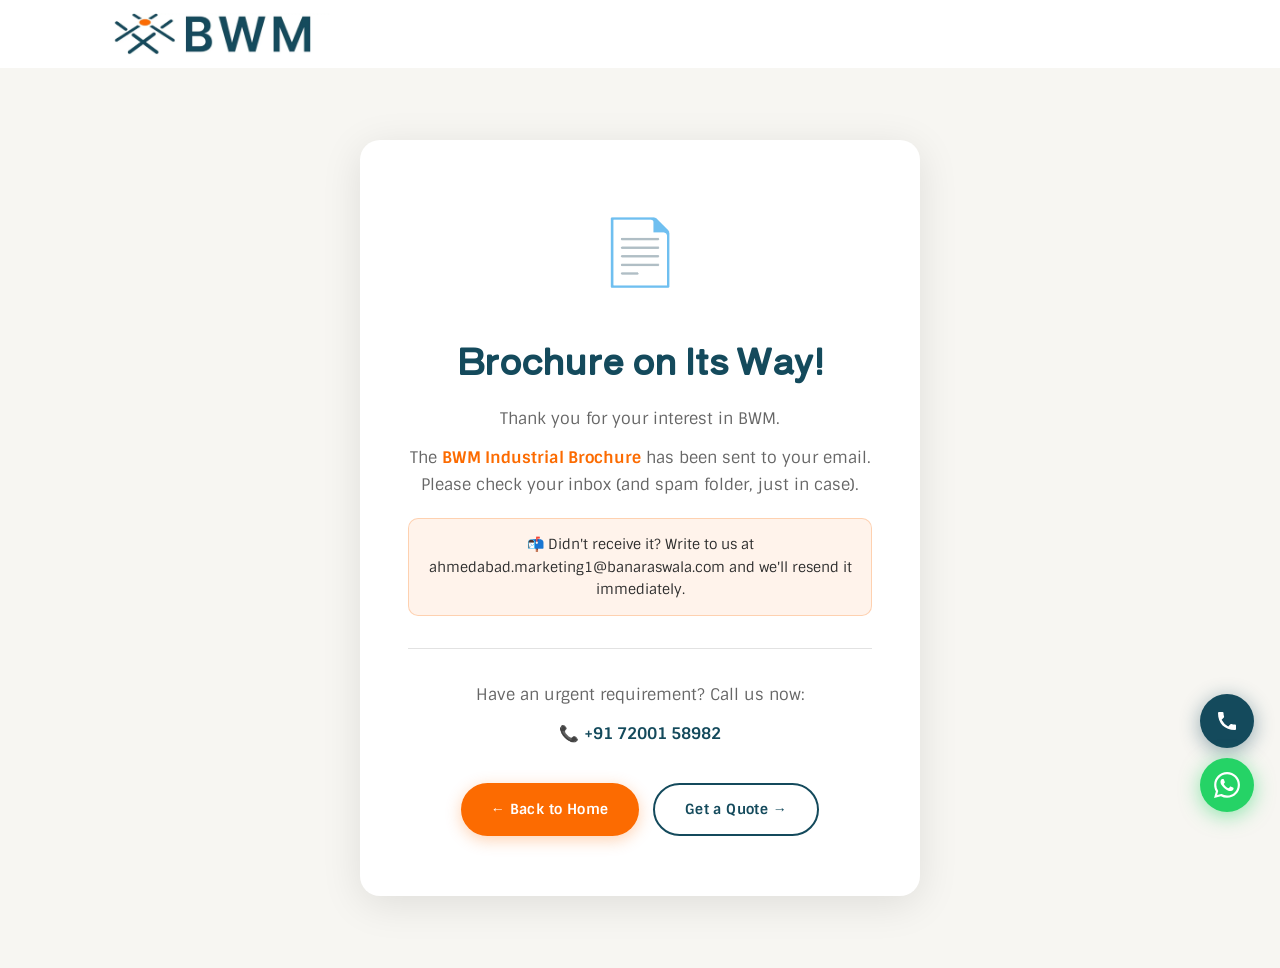
<file: brochure-thank-you.html>
<!DOCTYPE html>
<html lang="en">
<head>
  <!-- Google Tag Manager -->
  <script>(function(w,d,s,l,i){w[l]=w[l]||[];w[l].push({'gtm.start':
  new Date().getTime(),event:'gtm.js'});var f=d.getElementsByTagName(s)[0],
  j=d.createElement(s),dl=l!='dataLayer'?'&l='+l:'';j.async=true;j.src=
  'https://www.googletagmanager.com/gtm.js?id='+i+dl;f.parentNode.insertBefore(j,f);
  })(window,document,'script','dataLayer','GTM-WFH56BDW');</script>
  <!-- End Google Tag Manager -->

  <meta charset="UTF-8" />
  <meta name="viewport" content="width=device-width, initial-scale=1.0" />
  <title>Brochure Request Received | BWM – Banaraswala Wire Mesh Pvt. Ltd.</title>
  <meta name="robots" content="noindex, nofollow" />

  <!-- Favicon -->
  <link rel="icon" type="image/webp" href="images/logo.webp" />

  <!-- Google tag -->
  <script async src="https://www.googletagmanager.com/gtag/js?id=G-E14FPFLRSP"></script>
  <script>
    window.dataLayer = window.dataLayer || [];
    function gtag(){dataLayer.push(arguments);}
    gtag('js', new Date());
    gtag('config', 'G-E14FPFLRSP');
    gtag('config', 'AW-18337045769');

    // Fire brochure download conversion
    gtag('event', 'conversion', {
      'send_to': 'AW-18337045769/LnC1CIfSsv4cEIm65KdE',
      'value': 1.0,
      'currency': 'INR'
    });
    gtag('event', 'brochure_download', { event_category: 'Engagement', event_label: 'Brochure Thank You Page' });
  </script>

  <!-- Microsoft Clarity -->
  <script type="text/javascript">
    (function(c,l,a,r,i,t,y){
        c[a]=c[a]||function(){(c[a].q=c[a].q||[]).push(arguments)};
        t=l.createElement(r);t.async=1;t.src="https://www.clarity.ms/tag/"+i;
        y=l.getElementsByTagName(r)[0];y.parentNode.insertBefore(t,y);
    })(window, document, "clarity", "script", "yl5az0gilo");
  </script>

  <link rel="stylesheet" href="style.css" />
  <link rel="preconnect" href="https://fonts.googleapis.com" />
  <link rel="preconnect" href="https://fonts.gstatic.com" crossorigin />
  <link href="https://fonts.googleapis.com/css2?family=Shippori+Antique+B1&family=Sintony:wght@400;700&display=swap" rel="stylesheet" />

  <style>
    .thankyou-page {
      min-height: 100vh;
      display: flex;
      align-items: center;
      justify-content: center;
      background: var(--light-bg);
      text-align: center;
      padding: 40px 24px;
    }
    .thankyou-card {
      background: var(--white);
      border-radius: 20px;
      padding: 60px 48px;
      max-width: 560px;
      width: 100%;
      box-shadow: 0 8px 40px rgba(0,0,0,0.10);
    }
    .thankyou-icon { font-size: 64px; margin-bottom: 24px; display: block; }
    .thankyou-card h1 {
      font-family: var(--font-head);
      font-size: 36px;
      color: var(--primary);
      margin-bottom: 16px;
    }
    .thankyou-card p {
      font-size: 16px;
      color: var(--text-muted);
      line-height: 1.7;
      margin-bottom: 12px;
    }
    .highlight { font-weight: 700; color: var(--secondary); }
    .thankyou-btns {
      display: flex;
      gap: 14px;
      justify-content: center;
      flex-wrap: wrap;
      margin-top: 36px;
    }
    .thankyou-divider { border: none; border-top: 1px solid var(--border); margin: 32px 0; }
    .contact-quick { font-size: 14px; color: var(--text-muted); }
    .contact-quick a { color: var(--primary); font-weight: 700; text-decoration: none; }
    .contact-quick a:hover { color: var(--secondary); }
    .brochure-note {
      background: rgba(252,107,1,0.08);
      border: 1px solid rgba(252,107,1,0.25);
      border-radius: 10px;
      padding: 14px 18px;
      font-size: 14px;
      color: var(--text);
      margin: 20px 0 0;
      line-height: 1.6;
    }
    @media (max-width: 480px) {
      .thankyou-card { padding: 40px 24px; }
      .thankyou-card h1 { font-size: 28px; }
      .thankyou-btns { flex-direction: column; }
    }
  </style>
</head>
<body>

  <!-- Google Tag Manager (noscript) -->
  <noscript><iframe src="https://www.googletagmanager.com/ns.html?id=GTM-WFH56BDW"
  height="0" width="0" style="display:none;visibility:hidden"></iframe></noscript>
  <!-- End Google Tag Manager (noscript) -->

  <!-- Simple header -->
  <header id="site-header">
    <div class="header-inner container">
      <a href="index.html" class="logo-link">
        <img src="images/bwm-logo.webp" alt="BWM – Banaraswala Wire Mesh" class="logo" />
      </a>
    </div>
  </header>

  <div class="thankyou-page">
    <div class="thankyou-card">
      <span class="thankyou-icon">📄</span>
      <h1>Brochure on Its Way!</h1>
      <p>Thank you for your interest in BWM.</p>
      <p>The <span class="highlight">BWM Industrial Brochure</span> has been sent to your email. Please check your inbox (and spam folder, just in case).</p>

      <div class="brochure-note">
        📬 Didn't receive it? Write to us at
        <a href="mailto:ahmedabad.marketing1@banaraswala.com">ahmedabad.marketing1@banaraswala.com</a>
        and we'll resend it immediately.
      </div>

      <hr class="thankyou-divider" />

      <div class="contact-quick">
        <p>Have an urgent requirement? Call us now:</p>
        <p>📞 <a href="tel:+917200158982" onclick="gtag('event','phone_click',{event_category:'Contact'})">+91 72001 58982</a></p>
      </div>

      <div class="thankyou-btns">
        <a href="index.html" class="btn btn-secondary">← Back to Home</a>
        <a href="#contact" onclick="window.location.href='index.html#contact'" class="btn btn-outline" style="color:var(--primary);border-color:var(--primary);">Get a Quote →</a>
      </div>
    </div>
  </div>

  <!-- Phone Float -->
  <a href="tel:+917200158982" class="phone-float" aria-label="Call us">
    <svg viewBox="0 0 24 24" fill="white" aria-hidden="true"><path d="M6.62 10.79a15.053 15.053 0 006.59 6.59l2.2-2.2a1 1 0 011.01-.24 11.47 11.47 0 003.59.57 1 1 0 011 1V20a1 1 0 01-1 1C9.61 21 3 14.39 3 4a1 1 0 011-1h3.5a1 1 0 011 1c0 1.25.2 2.45.57 3.59a1 1 0 01-.24 1.01l-2.21 2.19z"/></svg>
  </a>

  <!-- WhatsApp Float -->
  <a href="https://wa.me/917200158982" class="whatsapp-float" target="_blank" rel="noopener" aria-label="Chat on WhatsApp">
    <svg viewBox="0 0 24 24" fill="white" width="26" height="26" aria-hidden="true">
      <path d="M17.472 14.382c-.297-.149-1.758-.867-2.03-.967-.273-.099-.471-.148-.67.15-.197.297-.767.966-.94 1.164-.173.199-.347.223-.644.075-.297-.15-1.255-.463-2.39-1.475-.883-.788-1.48-1.761-1.653-2.059-.173-.297-.018-.458.13-.606.134-.133.298-.347.446-.52.149-.174.198-.298.298-.497.099-.198.05-.371-.025-.52-.075-.149-.669-1.612-.916-2.207-.242-.579-.487-.5-.669-.51-.173-.008-.371-.01-.57-.01-.198 0-.52.074-.792.372-.272.297-1.04 1.016-1.04 2.479 0 1.462 1.065 2.875 1.213 3.074.149.198 2.096 3.2 5.077 4.487.709.306 1.262.489 1.694.625.712.227 1.36.195 1.871.118.571-.085 1.758-.719 2.006-1.413.248-.694.248-1.289.173-1.413-.074-.124-.272-.198-.57-.347m-5.421 7.403h-.004a9.87 9.87 0 01-5.031-1.378l-.361-.214-3.741.982.998-3.648-.235-.374a9.86 9.86 0 01-1.51-5.26c.001-5.45 4.436-9.884 9.888-9.884 2.64 0 5.122 1.03 6.988 2.898a9.825 9.825 0 012.893 6.994c-.003 5.45-4.437 9.884-9.885 9.884m8.413-18.297A11.815 11.815 0 0012.05 0C5.495 0 .16 5.335.157 11.892c0 2.096.547 4.142 1.588 5.945L.057 24l6.305-1.654a11.882 11.882 0 005.683 1.448h.005c6.554 0 11.89-5.335 11.893-11.893a11.821 11.821 0 00-3.48-8.413z"/>
    </svg>
  </a>

</body>
</html>
</file>
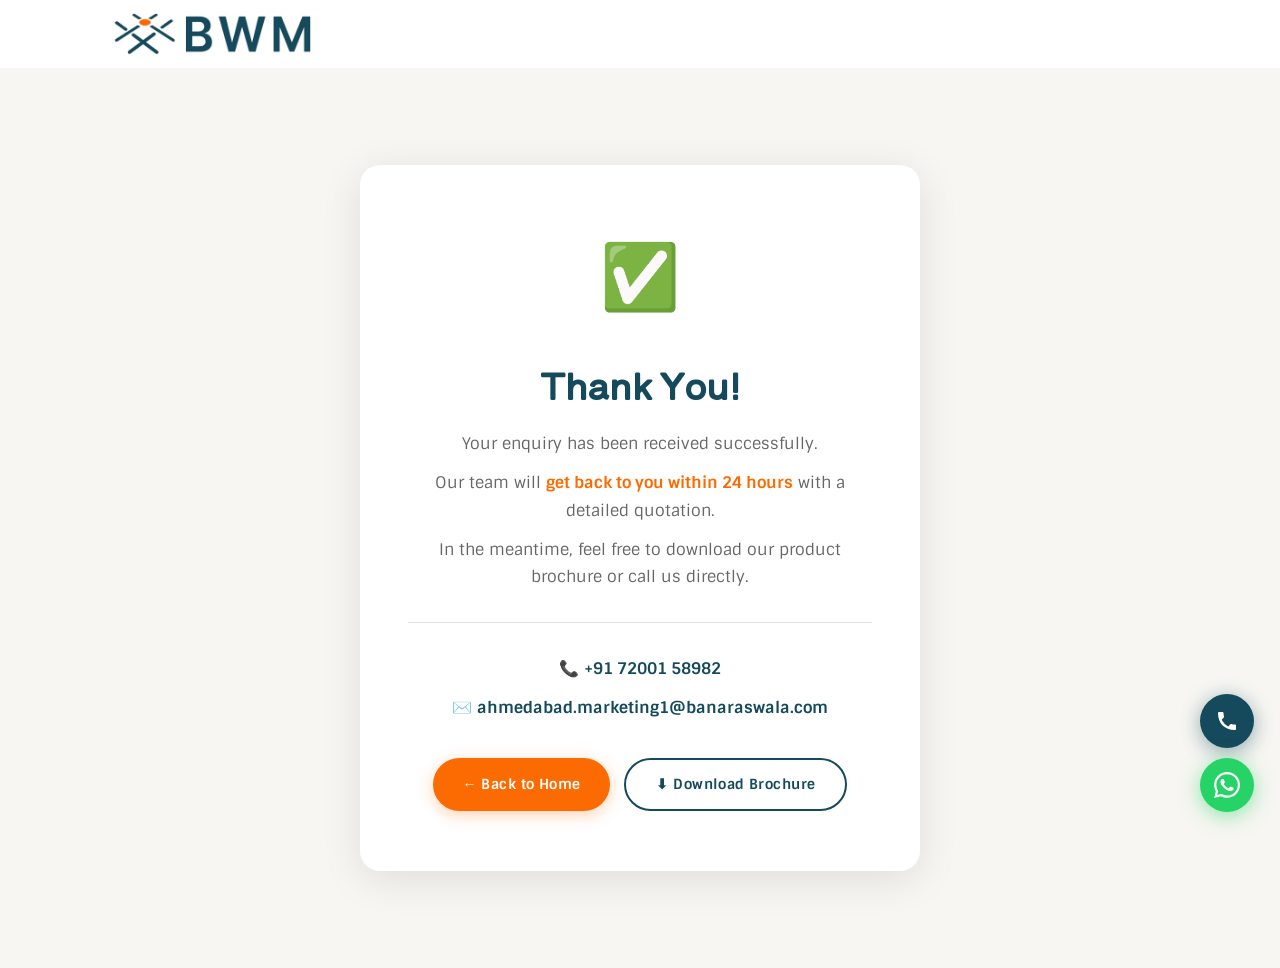
<file: thank-you.html>
<!DOCTYPE html>
<html lang="en">
<head>
  <!-- Google Tag Manager -->
  <script>(function(w,d,s,l,i){w[l]=w[l]||[];w[l].push({'gtm.start':
  new Date().getTime(),event:'gtm.js'});var f=d.getElementsByTagName(s)[0],
  j=d.createElement(s),dl=l!='dataLayer'?'&l='+l:'';j.async=true;j.src=
  'https://www.googletagmanager.com/gtm.js?id='+i+dl;f.parentNode.insertBefore(j,f);
  })(window,document,'script','dataLayer','GTM-WFH56BDW');</script>
  <!-- End Google Tag Manager -->

  <meta charset="UTF-8" />
  <meta name="viewport" content="width=device-width, initial-scale=1.0" />
  <title>Thank You | BWM – Banaraswala Wire Mesh Pvt. Ltd.</title>
  <meta name="robots" content="noindex, nofollow" />

  <!-- Favicon -->
  <link rel="icon" type="image/webp" href="images/logo.webp" />

  <!-- Google tag -->
  <script async src="https://www.googletagmanager.com/gtag/js?id=G-E14FPFLRSP"></script>
  <script>
    window.dataLayer = window.dataLayer || [];
    function gtag(){dataLayer.push(arguments);}
    gtag('js', new Date());
    gtag('config', 'G-E14FPFLRSP');
    gtag('config', 'AW-18337045769');

    // Fire form submission conversion
    gtag('event', 'conversion', {
      'send_to': 'AW-18337045769/LnC1CIfSsv4cEIm65KdE',
      'value': 1.0,
      'currency': 'INR'
    });
    gtag('event', 'form_submit', { event_category: 'Contact', event_label: 'Thank You Page' });
  </script>

  <!-- Microsoft Clarity -->
  <script type="text/javascript">
    (function(c,l,a,r,i,t,y){
        c[a]=c[a]||function(){(c[a].q=c[a].q||[]).push(arguments)};
        t=l.createElement(r);t.async=1;t.src="https://www.clarity.ms/tag/"+i;
        y=l.getElementsByTagName(r)[0];y.parentNode.insertBefore(t,y);
    })(window, document, "clarity", "script", "yl5az0gilo");
  </script>

  <link rel="stylesheet" href="style.css" />
  <link rel="preconnect" href="https://fonts.googleapis.com" />
  <link rel="preconnect" href="https://fonts.gstatic.com" crossorigin />
  <link href="https://fonts.googleapis.com/css2?family=Shippori+Antique+B1&family=Sintony:wght@400;700&display=swap" rel="stylesheet" />

  <style>
    .thankyou-page {
      min-height: 100vh;
      display: flex;
      align-items: center;
      justify-content: center;
      background: var(--light-bg);
      text-align: center;
      padding: 40px 24px;
    }
    .thankyou-card {
      background: var(--white);
      border-radius: 20px;
      padding: 60px 48px;
      max-width: 560px;
      width: 100%;
      box-shadow: 0 8px 40px rgba(0,0,0,0.10);
    }
    .thankyou-icon { font-size: 64px; margin-bottom: 24px; display: block; }
    .thankyou-card h1 {
      font-family: var(--font-head);
      font-size: 36px;
      color: var(--primary);
      margin-bottom: 16px;
    }
    .thankyou-card p {
      font-size: 16px;
      color: var(--text-muted);
      line-height: 1.7;
      margin-bottom: 12px;
    }
    .highlight { font-weight: 700; color: var(--secondary); }
    .thankyou-btns {
      display: flex;
      gap: 14px;
      justify-content: center;
      flex-wrap: wrap;
      margin-top: 36px;
    }
    .thankyou-divider { border: none; border-top: 1px solid var(--border); margin: 32px 0; }
    .contact-quick { font-size: 14px; color: var(--text-muted); }
    .contact-quick a { color: var(--primary); font-weight: 700; text-decoration: none; }
    .contact-quick a:hover { color: var(--secondary); }
    @media (max-width: 480px) {
      .thankyou-card { padding: 40px 24px; }
      .thankyou-card h1 { font-size: 28px; }
      .thankyou-btns { flex-direction: column; }
    }
  </style>
</head>
<body>

  <!-- Google Tag Manager (noscript) -->
  <noscript><iframe src="https://www.googletagmanager.com/ns.html?id=GTM-WFH56BDW"
  height="0" width="0" style="display:none;visibility:hidden"></iframe></noscript>
  <!-- End Google Tag Manager (noscript) -->

  <!-- Simple header -->
  <header id="site-header">
    <div class="header-inner container">
      <a href="index.html" class="logo-link">
        <img src="images/bwm-logo.webp" alt="BWM – Banaraswala Wire Mesh" class="logo" />
      </a>
    </div>
  </header>

  <div class="thankyou-page">
    <div class="thankyou-card">
      <span class="thankyou-icon">✅</span>
      <h1>Thank You!</h1>
      <p>Your enquiry has been received successfully.</p>
      <p>Our team will <span class="highlight">get back to you within 24 hours</span> with a detailed quotation.</p>
      <p>In the meantime, feel free to download our product brochure or call us directly.</p>

      <hr class="thankyou-divider" />

      <div class="contact-quick">
        <p>📞 <a href="tel:+917200158982" onclick="gtag('event','phone_click',{event_category:'Contact'})">+91 72001 58982</a></p>
        <p>✉️ <a href="mailto:ahmedabad.marketing1@banaraswala.com" onclick="gtag('event','email_click',{event_category:'Contact'})">ahmedabad.marketing1@banaraswala.com</a></p>
      </div>

      <div class="thankyou-btns">
        <a href="index.html" class="btn btn-secondary">← Back to Home</a>
        <a href="brochure-thank-you.html" class="btn btn-outline" style="color:var(--primary);border-color:var(--primary);">⬇ Download Brochure</a>
      </div>
    </div>
  </div>

  <!-- Phone Float -->
  <a href="tel:+917200158982" class="phone-float" aria-label="Call us">
    <svg viewBox="0 0 24 24" fill="white" aria-hidden="true"><path d="M6.62 10.79a15.053 15.053 0 006.59 6.59l2.2-2.2a1 1 0 011.01-.24 11.47 11.47 0 003.59.57 1 1 0 011 1V20a1 1 0 01-1 1C9.61 21 3 14.39 3 4a1 1 0 011-1h3.5a1 1 0 011 1c0 1.25.2 2.45.57 3.59a1 1 0 01-.24 1.01l-2.21 2.19z"/></svg>
  </a>

  <!-- WhatsApp Float -->
  <a href="https://wa.me/917200158982" class="whatsapp-float" target="_blank" rel="noopener" aria-label="Chat on WhatsApp">
    <svg viewBox="0 0 24 24" fill="white" width="26" height="26" aria-hidden="true">
      <path d="M17.472 14.382c-.297-.149-1.758-.867-2.03-.967-.273-.099-.471-.148-.67.15-.197.297-.767.966-.94 1.164-.173.199-.347.223-.644.075-.297-.15-1.255-.463-2.39-1.475-.883-.788-1.48-1.761-1.653-2.059-.173-.297-.018-.458.13-.606.134-.133.298-.347.446-.52.149-.174.198-.298.298-.497.099-.198.05-.371-.025-.52-.075-.149-.669-1.612-.916-2.207-.242-.579-.487-.5-.669-.51-.173-.008-.371-.01-.57-.01-.198 0-.52.074-.792.372-.272.297-1.04 1.016-1.04 2.479 0 1.462 1.065 2.875 1.213 3.074.149.198 2.096 3.2 5.077 4.487.709.306 1.262.489 1.694.625.712.227 1.36.195 1.871.118.571-.085 1.758-.719 2.006-1.413.248-.694.248-1.289.173-1.413-.074-.124-.272-.198-.57-.347m-5.421 7.403h-.004a9.87 9.87 0 01-5.031-1.378l-.361-.214-3.741.982.998-3.648-.235-.374a9.86 9.86 0 01-1.51-5.26c.001-5.45 4.436-9.884 9.888-9.884 2.64 0 5.122 1.03 6.988 2.898a9.825 9.825 0 012.893 6.994c-.003 5.45-4.437 9.884-9.885 9.884m8.413-18.297A11.815 11.815 0 0012.05 0C5.495 0 .16 5.335.157 11.892c0 2.096.547 4.142 1.588 5.945L.057 24l6.305-1.654a11.882 11.882 0 005.683 1.448h.005c6.554 0 11.89-5.335 11.893-11.893a11.821 11.821 0 00-3.48-8.413z"/>
    </svg>
  </a>

</body>
</html>
</file>
<file: style.css>
/* ===========================
   BWM – style.css  (v2 – Professional)
   =========================== */

/* --- Variables --- */
:root {
  --primary:      #144A5C;
  --primary-dark: #0d3545;
  --secondary:    #FC6B01;
  --secondary-dk: #e05e00;
  --text:         #2e2e2e;
  --text-muted:   #666;
  --light-bg:     #F7F6F2;
  --dark-bg:      #032834;
  --white:        #ffffff;
  --border:       #e2e2e2;
  --font-head:    'Shippori Antique B1', serif;
  --font-body:    'Sintony', sans-serif;
  --max-w:        1140px;
  --radius:       12px;
  --radius-lg:    24px;
  --shadow-sm:    0 2px 8px rgba(0,0,0,0.07);
  --shadow:       0 6px 28px rgba(0,0,0,0.11);
  --shadow-lg:    0 12px 48px rgba(0,0,0,0.16);
  --transition:   0.28s ease;
}

/* --- Reset --- */
*, *::before, *::after { box-sizing: border-box; margin: 0; padding: 0; }
html { scroll-behavior: smooth; font-size: 16px; }
body {
  font-family: var(--font-body);
  color: var(--text);
  background: var(--white);
  line-height: 1.65;
  overflow-x: hidden;
}

img { max-width: 100%; height: auto; display: block; }
a   { text-decoration: none; color: inherit; }
ul  { list-style: none; }

.sr-only {
  position: absolute; width: 1px; height: 1px;
  padding: 0; margin: -1px; overflow: hidden;
  clip: rect(0,0,0,0); white-space: nowrap; border: 0;
}

/* --- Container --- */
.container {
  max-width: var(--max-w);
  margin: 0 auto;
  padding: 0 28px;
}

/* --- Section Padding --- */
.section-pad { padding: 88px 0; }

/* --- Section headers --- */
.section-label {
  font-family: var(--font-body);
  font-size: 12px;
  font-weight: 700;
  color: var(--secondary);
  letter-spacing: 0.14em;
  text-transform: uppercase;
  margin-bottom: 10px;
}
.section-label.center { text-align: center; }

.section-title {
  font-family: var(--font-head);
  font-size: 34px;
  font-weight: 600;
  color: var(--primary);
  text-transform: uppercase;
  line-height: 1.2;
  margin-bottom: 12px;
  position: relative;
  display: inline-block;
}
.section-title::after {
  content: '';
  display: block;
  width: 48px;
  height: 3px;
  background: var(--secondary);
  margin-top: 10px;
  border-radius: 2px;
}
.section-title.orange         { color: var(--secondary); }
.section-title.orange::after  { background: var(--secondary); }
.section-title.center         { display: block; text-align: center; }
.section-title.center::after  { margin: 10px auto 0; }

.section-head { margin-bottom: 48px; }
.section-head.center { text-align: center; }

/* --- Buttons --- */
.btn {
  display: inline-flex;
  align-items: center;
  gap: 8px;
  font-family: var(--font-body);
  font-size: 14px;
  font-weight: 700;
  letter-spacing: 0.03em;
  padding: 13px 30px;
  border-radius: 40px;
  border: none;
  cursor: pointer;
  transition: background var(--transition), box-shadow var(--transition), transform var(--transition);
  white-space: nowrap;
}
.btn-cta,
.btn-secondary {
  background: var(--secondary);
  color: var(--white);
  box-shadow: 0 4px 16px rgba(252,107,1,0.30);
}
.btn-cta:hover,
.btn-secondary:hover {
  background: var(--secondary-dk);
  box-shadow: 0 6px 24px rgba(252,107,1,0.45);
  transform: translateY(-2px);
}
.btn-outline {
  background: transparent;
  color: var(--white);
  border: 2px solid var(--white);
}
.btn-outline:hover {
  background: var(--white);
  color: var(--primary);
  transform: translateY(-2px);
}
.full-width { width: 100%; justify-content: center; }


/* ===========================
   SCROLL REVEAL – disabled, all elements always visible
   =========================== */
.reveal, .reveal-ready { opacity: 1 !important; transform: none !important; pointer-events: auto !important; }


/* ===========================
   HEADER
   =========================== */
#site-header {
  position: sticky;
  top: 0;
  z-index: 1000;
  background: rgba(255,255,255,0.97);
  backdrop-filter: blur(8px);
  transition: box-shadow var(--transition);
}
#site-header.scrolled {
  box-shadow: 0 2px 20px rgba(0,0,0,0.10);
}
.header-inner {
  display: flex;
  align-items: center;
  justify-content: space-between;
  gap: 20px;
  padding-top: 13px;
  padding-bottom: 13px;
}
.logo { height: 42px; width: auto; }

.main-nav ul { display: flex; gap: 32px; align-items: center; }
.nav-link {
  font-family: var(--font-body);
  font-size: 13px;
  font-weight: 700;
  letter-spacing: 0.06em;
  color: #555;
  padding-bottom: 3px;
  border-bottom: 2px solid transparent;
  transition: color var(--transition), border-color var(--transition);
}
.nav-link:hover,
.nav-link.active {
  color: var(--secondary);
  border-bottom-color: var(--secondary);
}

.header-cta { font-size: 13px; padding: 10px 22px; flex-shrink: 0; }

/* Hamburger */
.hamburger {
  display: none;
  flex-direction: column;
  gap: 5px;
  background: none;
  border: none;
  cursor: pointer;
  padding: 6px;
}
.hamburger span {
  display: block;
  width: 24px; height: 2px;
  background: var(--primary);
  border-radius: 2px;
  transition: transform var(--transition), opacity var(--transition);
}
.hamburger.open span:nth-child(1) { transform: translateY(7px) rotate(45deg); }
.hamburger.open span:nth-child(2) { opacity: 0; }
.hamburger.open span:nth-child(3) { transform: translateY(-7px) rotate(-45deg); }


/* ===========================
   HERO
   =========================== */
.hero {
  position: relative;
  min-height: 600px;
  display: flex;
  align-items: center;
  overflow: hidden;
}
.hero-bg { position: absolute; inset: 0; z-index: 0; }
.hero-bg-img {
  width: 100%; height: 100%;
  object-fit: cover; object-position: center;
}
.hero-overlay {
  position: absolute; inset: 0;
  background: linear-gradient(105deg, rgba(3,40,52,0.78) 55%, rgba(3,40,52,0.40) 100%);
}

.hero-content {
  position: relative; z-index: 1;
  display: flex;
  align-items: center;
  gap: 56px;
  padding-top: 88px;
  padding-bottom: 72px;
}

.hero-left { flex: 1; color: var(--white); }
.hero-left h1 {
  font-family: var(--font-head);
  font-size: 56px;
  font-weight: 700;
  line-height: 1.16;
  color: var(--white);
  margin-bottom: 22px;
}
.hero-left p {
  font-size: 16px;
  line-height: 1.75;
  color: rgba(255,255,255,0.88);
  margin-bottom: 14px;
  max-width: 520px;
}

/* Trust badges row */
.hero-trust {
  display: flex;
  gap: 24px;
  margin: 28px 0 32px;
  flex-wrap: wrap;
}
.trust-badge {
  display: flex;
  align-items: center;
  gap: 8px;
  background: rgba(255,255,255,0.12);
  border: 1px solid rgba(255,255,255,0.22);
  border-radius: 40px;
  padding: 7px 16px;
  font-size: 13px;
  font-weight: 700;
  color: var(--white);
  backdrop-filter: blur(4px);
}
.trust-badge-icon { font-size: 16px; }

.hero-btns { display: flex; gap: 14px; flex-wrap: wrap; }

.hero-right { flex-shrink: 0; width: 300px; }
.cert-img {
  border-radius: 10px;
  box-shadow: 0 12px 40px rgba(0,0,0,0.45);
  width: 100%;
}


/* ===========================
   INDUSTRIES STRIP – auto-scrolling marquee
   =========================== */
.industries {
  background: var(--white);
  border-bottom: 1px solid var(--border);
  border-top: 1px solid var(--border);
  padding: 18px 0;
  overflow: hidden;
}

.industries-track-wrap {
  display: flex;
  align-items: center;
  gap: 32px;
}

.industries-label {
  font-size: 11px;
  font-weight: 700;
  letter-spacing: 0.12em;
  text-transform: uppercase;
  color: var(--text-muted);
  white-space: nowrap;
  flex-shrink: 0;
  padding-right: 24px;
  border-right: 1px solid var(--border);
}

/* Marquee track — holds two copies of chips for seamless loop */
.industries-marquee {
  display: flex;
  align-items: center;
  gap: 12px;
  animation: marquee-scroll 22s linear infinite;
  width: max-content;
}
.industries-marquee:hover { animation-play-state: paused; }

@keyframes marquee-scroll {
  0%   { transform: translateX(0); }
  100% { transform: translateX(-50%); }
}

.industry-chip {
  display: flex;
  align-items: center;
  gap: 7px;
  background: var(--light-bg);
  border-radius: 40px;
  padding: 7px 18px;
  font-size: 13px;
  font-weight: 600;
  color: var(--primary);
  white-space: nowrap;
  flex-shrink: 0;
  transition: background var(--transition), color var(--transition);
  cursor: default;
}
.industry-chip:hover {
  background: var(--primary);
  color: var(--white);
}
.industry-chip span { font-size: 15px; }


/* ===========================
   PRODUCTS
   =========================== */
.products { background: var(--white); }

.products-grid {
  display: grid;
  grid-template-columns: repeat(3, 1fr);
  gap: 28px;
  margin-bottom: 72px;
}

.product-card {
  border: 1px solid var(--border);
  border-radius: var(--radius);
  overflow: hidden;
  transition: box-shadow var(--transition), transform var(--transition), border-color var(--transition);
  background: var(--white);
  display: flex;
  flex-direction: column;
}
.product-card:hover {
  box-shadow: var(--shadow-lg);
  transform: translateY(-8px);
  border-color: transparent;
}
.product-img-wrap {
  height: 210px;
  overflow: hidden;
  position: relative;
}
.product-img-wrap img {
  width: 100%; height: 100%;
  object-fit: cover;
  transition: transform 0.45s ease;
}
.product-card:hover .product-img-wrap img { transform: scale(1.06); }

/* Orange top accent on hover */
.product-card::before {
  content: '';
  position: absolute;
  top: 0; left: 0; right: 0;
  height: 3px;
  background: var(--secondary);
  transform: scaleX(0);
  transform-origin: left;
  transition: transform 0.35s ease;
}
.product-card { position: relative; }
.product-card:hover::before { transform: scaleX(1); }

.product-body { padding: 20px 22px; flex: 1; display: flex; flex-direction: column; }
.product-card h3 {
  font-family: var(--font-head);
  font-size: 20px;
  font-weight: 600;
  color: var(--secondary);
  margin-bottom: 12px;
}
.product-card ul {
  list-style: none;
  color: var(--text-muted);
  font-size: 13.5px;
  line-height: 1.7;
  flex: 1;
}
.product-card ul li {
  padding-left: 16px;
  position: relative;
  margin-bottom: 5px;
}
.product-card ul li::before {
  content: '›';
  position: absolute;
  left: 0;
  color: var(--secondary);
  font-weight: 700;
}
.product-card ul li strong { color: var(--text); }

.product-card-cta {
  margin-top: 18px;
  padding-top: 16px;
  border-top: 1px solid var(--border);
}
.product-card-cta a {
  display: inline-flex;
  align-items: center;
  gap: 6px;
  font-size: 13px;
  font-weight: 700;
  color: var(--secondary);
  letter-spacing: 0.04em;
  transition: gap var(--transition), color var(--transition);
}
.product-card-cta a:hover { gap: 10px; color: var(--secondary-dk); }
.product-card-cta a::after { content: '→'; }

/* Weaving Styles */
.weaving-section {
  background: var(--dark-bg);
  border-radius: 28px;
  padding: 72px 60px;
  margin-top: 24px;
  box-shadow: var(--shadow-lg);
  position: relative;
  overflow: hidden;
}
.weaving-section::before {
  content: '';
  position: absolute;
  top: 0; left: 0; right: 0;
  height: 4px;
  background: linear-gradient(90deg, var(--secondary), var(--primary));
}
.weaving-section .section-label { color: rgba(255,255,255,0.60); }
.weaving-section .section-title { color: var(--secondary); }
.weaving-section .section-title::after { background: var(--secondary); }
.weaving-section .section-head { margin-bottom: 40px; }

.weaving-grid {
  display: grid;
  grid-template-columns: 1fr 1fr;
  gap: 56px;
  align-items: start;
}
.weaving-styles { display: flex; flex-direction: column; }
.weave-card {
  padding: 22px 24px;
  border-radius: 10px;
  cursor: pointer;
  transition: background var(--transition);
  border-left: 3px solid transparent;
  margin-bottom: 4px;
}
.weave-card.active {
  background: rgba(255,255,255,0.09);
  border-left-color: var(--secondary);
}
.weave-card:hover { background: rgba(255,255,255,0.06); }
.weave-card h4 {
  font-family: var(--font-body);
  font-size: 17px;
  font-weight: 700;
  color: var(--secondary);
  margin-bottom: 8px;
}
.weave-card p {
  font-size: 13.5px;
  line-height: 1.7;
  color: rgba(255,255,255,0.72);
}
.weaving-image img {
  width: 100%; height: 380px;
  object-fit: cover;
  border-radius: var(--radius);
  transition: opacity 0.28s ease;
}


/* ===========================
   ABOUT
   =========================== */
.about { background: var(--light-bg); }

.about-grid {
  display: grid;
  grid-template-columns: 320px 1fr;
  gap: 64px;
  align-items: start;
  margin-bottom: 56px;
}
.about-left { padding-top: 4px; }
.about-left .section-title { font-size: 30px; margin-bottom: 0; }

.about-right p {
  font-size: 16px;
  line-height: 1.8;
  color: var(--text);
  margin-bottom: 20px;
}
.about-right p:last-child { margin-bottom: 0; }

/* Certification badge in about */
.iso-badge {
  display: inline-flex;
  align-items: center;
  gap: 10px;
  background: var(--white);
  border: 2px solid var(--secondary);
  border-radius: 10px;
  padding: 12px 18px;
  margin-top: 24px;
  font-size: 13px;
  font-weight: 700;
  color: var(--primary);
}
.iso-badge-icon { font-size: 22px; }

/* Stats */
.stats-bar {
  display: grid;
  grid-template-columns: repeat(4, 1fr);
  background: var(--primary);
  border-radius: var(--radius);
  overflow: hidden;
  box-shadow: var(--shadow);
}
.stat {
  display: flex;
  flex-direction: column;
  align-items: center;
  justify-content: center;
  padding: 36px 16px;
  border-right: 1px solid rgba(255,255,255,0.12);
  text-align: center;
  transition: background var(--transition);
}
.stat:last-child { border-right: none; }
.stat:hover { background: var(--primary-dark); }
.stat-number {
  font-family: var(--font-head);
  font-size: 34px;
  font-weight: 700;
  color: var(--secondary);
  line-height: 1;
}
.stat-label {
  font-size: 12px;
  font-weight: 700;
  letter-spacing: 0.05em;
  color: rgba(255,255,255,0.72);
  margin-top: 8px;
  text-transform: uppercase;
}


/* ===========================
   WHY US
   =========================== */
.why-us { background: var(--white); }

.why-grid {
  display: grid;
  grid-template-columns: 420px 1fr;
  gap: 64px;
  align-items: center;
}
.why-image {
  position: relative;
}
.why-image img {
  width: 100%;
  border-radius: var(--radius-lg);
  box-shadow: var(--shadow-lg);
}
/* Floating badge on image */
.why-image::after {
  content: '40+ Years';
  position: absolute;
  bottom: -18px;
  right: -18px;
  background: var(--secondary);
  color: var(--white);
  font-family: var(--font-head);
  font-size: 20px;
  font-weight: 700;
  padding: 20px 24px;
  border-radius: 14px;
  box-shadow: var(--shadow);
  text-align: center;
  line-height: 1.2;
}

.why-list { display: flex; flex-direction: column; gap: 0; }
.why-item {
  display: flex;
  align-items: center;
  gap: 16px;
  font-size: 15.5px;
  color: var(--text);
  padding: 14px 0;
  border-bottom: 1px solid var(--border);
  transition: background var(--transition);
}
.why-item:last-child { border-bottom: none; }
.check-icon {
  width: 32px;
  height: 32px;
  background: rgba(20,74,92,0.08);
  color: var(--primary);
  border-radius: 50%;
  display: flex;
  align-items: center;
  justify-content: center;
  font-size: 14px;
  flex-shrink: 0;
  font-weight: 700;
}


/* ===========================
   FAQs
   =========================== */
.faqs { background: var(--light-bg); }

.accordion {
  max-width: 800px;
  margin: 0 auto 40px;
}
.accordion-item {
  background: var(--white);
  border-radius: 10px;
  margin-bottom: 6px;
  overflow: hidden;
  border: 1px solid var(--border);
  transition: border-color var(--transition), box-shadow var(--transition);
}
.accordion-item:has([aria-expanded="true"]) {
  border-color: rgba(252,107,1,0.35);
  box-shadow: 0 4px 16px rgba(252,107,1,0.10);
}
.accordion-trigger {
  display: flex;
  justify-content: space-between;
  align-items: center;
  width: 100%;
  padding: 20px 24px;
  background: none;
  border: none;
  font-family: var(--font-body);
  font-size: 15.5px;
  font-weight: 600;
  color: var(--text);
  text-align: left;
  cursor: pointer;
  gap: 16px;
  transition: color var(--transition);
}
.accordion-trigger:hover { color: var(--secondary); }
.accordion-trigger[aria-expanded="true"] { color: var(--secondary); }

.acc-icon {
  width: 28px; height: 28px;
  background: var(--light-bg);
  border-radius: 50%;
  display: flex;
  align-items: center;
  justify-content: center;
  font-size: 18px;
  font-weight: 300;
  color: var(--secondary);
  flex-shrink: 0;
  transition: transform var(--transition), background var(--transition);
}
.accordion-trigger[aria-expanded="true"] .acc-icon {
  transform: rotate(45deg);
  background: rgba(252,107,1,0.12);
}

.accordion-body {
  max-height: 0;
  overflow: hidden;
  transition: max-height 0.35s ease, padding 0.35s ease;
  padding: 0 24px;
  font-size: 15px;
  line-height: 1.75;
  color: var(--text-muted);
}
.accordion-body.open {
  max-height: 400px;
  padding: 4px 24px 20px;
  border-top: 1px solid var(--border);
}
.accordion-body[hidden] { display: none; }

.faq-cta { text-align: center; margin-top: 40px; }


/* ===========================
   CONTACT  (split panel)
   =========================== */
.contact { background: var(--white); padding: 0; }

.contact-split {
  display: grid;
  grid-template-columns: 1fr 1fr;
  min-height: 560px;
}

/* Left – dark panel */
.contact-panel-left {
  background: var(--dark-bg);
  padding: 72px 56px;
  display: flex;
  flex-direction: column;
  justify-content: center;
  position: relative;
  overflow: hidden;
}
.contact-panel-left::before {
  content: '';
  position: absolute;
  top: 0; left: 0; right: 0;
  height: 4px;
  background: linear-gradient(90deg, var(--secondary), var(--primary));
}
.contact-panel-left .section-label { color: rgba(255,255,255,0.55); }
.contact-panel-left .section-title { color: var(--secondary); }
.contact-panel-left .section-title::after { background: var(--secondary); }
.contact-panel-left .section-head { margin-bottom: 36px; }

.contact-detail {
  display: flex;
  align-items: flex-start;
  gap: 16px;
  margin-bottom: 26px;
  font-size: 15px;
  line-height: 1.65;
  color: rgba(255,255,255,0.80);
}
.contact-icon-wrap {
  width: 40px; height: 40px;
  background: rgba(252,107,1,0.15);
  border-radius: 10px;
  display: flex;
  align-items: center;
  justify-content: center;
  font-size: 18px;
  flex-shrink: 0;
}
.contact-detail-text strong {
  display: block;
  font-size: 11px;
  font-weight: 700;
  letter-spacing: 0.10em;
  text-transform: uppercase;
  color: var(--secondary);
  margin-bottom: 4px;
}
.contact-detail a {
  color: rgba(255,255,255,0.88);
  transition: color var(--transition);
}
.contact-detail a:hover { color: var(--secondary); }

/* Right – form panel */
.contact-panel-right {
  background: var(--light-bg);
  padding: 72px 56px;
  display: flex;
  flex-direction: column;
  justify-content: center;
}
.contact-panel-right h3 {
  font-family: var(--font-head);
  font-size: 24px;
  font-weight: 600;
  color: var(--primary);
  margin-bottom: 28px;
}

.form-group { margin-bottom: 14px; }
.form-group input,
.form-group textarea {
  width: 100%;
  padding: 14px 18px;
  border: 1.5px solid var(--border);
  border-radius: 8px;
  font-family: var(--font-body);
  font-size: 14.5px;
  color: var(--text);
  background: var(--white);
  transition: border-color var(--transition), box-shadow var(--transition);
  outline: none;
}
.form-group input:focus,
.form-group textarea:focus {
  border-color: var(--primary);
  box-shadow: 0 0 0 3px rgba(20,74,92,0.10);
}
.form-group textarea { resize: vertical; }
.form-status {
  margin-top: 10px;
  font-size: 13.5px;
  min-height: 18px;
  font-weight: 600;
}


/* ===========================
   FOOTER
   =========================== */
.site-footer {
  background: var(--dark-bg);
  color: rgba(255,255,255,0.75);
}
/* Top accent bar */
.footer-top-bar {
  height: 4px;
  background: linear-gradient(90deg, var(--secondary) 0%, var(--primary) 100%);
}
.footer-inner {
  display: grid;
  grid-template-columns: 240px 1fr 1fr 1fr;
  gap: 40px;
  padding: 60px 0 52px;
}
.footer-logo { height: 40px; width: auto; margin-bottom: 14px; }
.footer-tagline {
  font-size: 13px;
  line-height: 1.65;
  color: rgba(255,255,255,0.55);
  margin-bottom: 20px;
}
.footer-cert {
  display: inline-flex;
  align-items: center;
  gap: 8px;
  background: rgba(255,255,255,0.07);
  border-radius: 8px;
  padding: 9px 14px;
  font-size: 12px;
  font-weight: 700;
  color: rgba(255,255,255,0.75);
  letter-spacing: 0.04em;
}
.footer-cert-icon { font-size: 16px; }

.footer-nav-col h4,
.footer-products-col h4,
.footer-contact-col h4 {
  font-family: var(--font-head);
  font-size: 13px;
  font-weight: 600;
  color: var(--white);
  margin-bottom: 18px;
  text-transform: uppercase;
  letter-spacing: 0.08em;
}

.footer-nav-col ul,
.footer-products-col ul { display: flex; flex-direction: column; gap: 10px; }
.footer-nav-col a,
.footer-products-col a {
  font-size: 13.5px;
  color: rgba(255,255,255,0.60);
  transition: color var(--transition), padding-left var(--transition);
}
.footer-nav-col a:hover,
.footer-products-col a:hover { color: var(--secondary); padding-left: 4px; }

.footer-contact-col p {
  font-size: 13.5px;
  color: rgba(255,255,255,0.60);
  margin-bottom: 10px;
  display: flex;
  align-items: flex-start;
  gap: 8px;
}
.footer-contact-col a { color: rgba(255,255,255,0.80); transition: color var(--transition); }
.footer-contact-col a:hover { color: var(--secondary); }
.footer-address { font-size: 12.5px; line-height: 1.6; margin-top: 8px; }

.footer-bottom {
  border-top: 1px solid rgba(255,255,255,0.08);
  padding: 20px 0;
  display: flex;
  align-items: center;
  justify-content: space-between;
  gap: 16px;
  flex-wrap: wrap;
}
.footer-bottom p { font-size: 12.5px; color: rgba(255,255,255,0.40); }
.footer-bottom-links { display: flex; gap: 20px; }
.footer-bottom-links a {
  font-size: 12.5px;
  color: rgba(255,255,255,0.40);
  transition: color var(--transition);
}
.footer-bottom-links a:hover { color: var(--secondary); }


/* ===========================
   WHATSAPP FLOAT
   =========================== */
.whatsapp-float {
  position: fixed;
  bottom: 88px;
  right: 26px;
  z-index: 900;
  background: #25D366;
  border-radius: 50%;
  width: 54px; height: 54px;
  display: flex;
  align-items: center;
  justify-content: center;
  box-shadow: 0 4px 20px rgba(37,211,102,0.50);
  transition: transform var(--transition), box-shadow var(--transition);
}
.whatsapp-float:hover {
  transform: scale(1.10);
  box-shadow: 0 6px 28px rgba(37,211,102,0.65);
}


/* ===========================
   PHONE FLOAT BUTTON
   =========================== */
.phone-float {
  position: fixed;
  bottom: 152px; /* stacked above whatsapp */
  right: 26px;
  z-index: 900;
  background: var(--primary);
  border-radius: 50%;
  width: 54px;
  height: 54px;
  display: flex;
  align-items: center;
  justify-content: center;
  box-shadow: 0 4px 20px rgba(20,74,92,0.45);
  transition: transform var(--transition), box-shadow var(--transition);
  text-decoration: none;
}
.phone-float:hover {
  transform: scale(1.10);
  background: var(--primary-dark);
  box-shadow: 0 6px 28px rgba(20,74,92,0.60);
}
.phone-float svg {
  width: 24px;
  height: 24px;
  fill: white;
}


/* ===========================
   BACK TO TOP
   =========================== */
#back-to-top {
  position: fixed;
  bottom: 26px;
  right: 26px;
  z-index: 900;
  width: 44px; height: 44px;
  background: var(--primary);
  color: var(--white);
  border: none;
  border-radius: 50%;
  font-size: 18px;
  cursor: pointer;
  display: flex;
  align-items: center;
  justify-content: center;
  box-shadow: var(--shadow);
  opacity: 0;
  transform: translateY(12px);
  transition: opacity var(--transition), transform var(--transition), background var(--transition);
  pointer-events: none;
}
#back-to-top.show {
  opacity: 1;
  transform: translateY(0);
  pointer-events: auto;
}
#back-to-top:hover { background: var(--primary-dark); }


/* ===========================
   RESPONSIVE
   =========================== */
@media (max-width: 1024px) {
  .products-grid { grid-template-columns: repeat(2, 1fr); }
  .weaving-grid  { grid-template-columns: 1fr; gap: 32px; }
  .weaving-image img { height: 260px; }
  .hero-left h1  { font-size: 44px; }
  .footer-inner  { grid-template-columns: 1fr 1fr; gap: 36px; }
  .why-grid      { grid-template-columns: 360px 1fr; }
}

@media (max-width: 768px) {
  /* Nav */
  .hamburger { display: flex; }
  .main-nav {
    display: none;
    position: absolute;
    top: 100%; left: 0; right: 0;
    background: var(--white);
    border-top: 1px solid var(--border);
    box-shadow: 0 8px 24px rgba(0,0,0,0.10);
    padding: 12px 24px 24px;
    z-index: 999;
  }
  .main-nav.open  { display: block; }
  .main-nav ul    { flex-direction: column; gap: 0; }
  .main-nav ul li { border-bottom: 1px solid var(--border); }
  .nav-link       { display: block; padding: 14px 0; font-size: 14px; }
  .header-cta     { display: none; }

  /* Hero */
  .hero-content   { flex-direction: column; gap: 32px; padding-top: 52px; padding-bottom: 52px; }
  .hero-left h1   { font-size: 32px; }
  .hero-right     { width: 100%; max-width: 300px; align-self: center; }
  .hero-trust     { gap: 10px; }

  /* Products */
  .products-grid  { grid-template-columns: 1fr; }
  .weaving-section { padding: 48px 24px; }

  /* About */
  .about-grid    { grid-template-columns: 1fr; gap: 28px; }
  .stats-bar     { grid-template-columns: repeat(2, 1fr); }
  .stat          { border-right: none; border-bottom: 1px solid rgba(255,255,255,0.12); }
  .stat:nth-child(odd) { border-right: 1px solid rgba(255,255,255,0.12); }
  .stat:nth-child(3),
  .stat:nth-child(4)   { border-bottom: none; }

  /* Why Us */
  .why-grid      { grid-template-columns: 1fr; gap: 56px; }
  .why-image::after { bottom: -14px; right: -10px; font-size: 16px; padding: 14px 16px; }

  /* Contact */
  .contact-split { grid-template-columns: 1fr; }
  .contact-panel-left,
  .contact-panel-right { padding: 52px 28px; }

  /* Footer */
  .footer-inner  { grid-template-columns: 1fr; gap: 32px; }
  .footer-bottom { flex-direction: column; align-items: flex-start; }

  /* Titles */
  .section-title { font-size: 26px; }
}

@media (max-width: 480px) {
  .hero-left h1  { font-size: 26px; }
  .section-pad   { padding: 60px 0; }
  .stats-bar     { grid-template-columns: 1fr 1fr; }
  .hero-btns     { flex-direction: column; }
  .hero-btns .btn { width: 100%; justify-content: center; }
}


/* ===========================
   HERO PHONE CARD (below certificate)
   =========================== */
.hero-phone-card {
  display: flex;
  align-items: center;
  gap: 14px;
  background: rgba(255,255,255,0.12);
  border: 1px solid rgba(255,255,255,0.25);
  border-radius: 12px;
  padding: 14px 18px;
  margin-top: 16px;
  text-decoration: none;
  backdrop-filter: blur(6px);
  transition: background var(--transition), border-color var(--transition), transform var(--transition);
  width: 100%;
}
.hero-phone-card:hover {
  background: rgba(255,255,255,0.20);
  border-color: var(--secondary);
  transform: translateY(-2px);
}
.hero-phone-icon {
  width: 42px;
  height: 42px;
  background: var(--secondary);
  border-radius: 50%;
  display: flex;
  align-items: center;
  justify-content: center;
  flex-shrink: 0;
  color: white;
}
.hero-phone-text {
  display: flex;
  flex-direction: column;
  gap: 2px;
}
.hero-phone-label {
  font-size: 11px;
  font-weight: 700;
  letter-spacing: 0.10em;
  text-transform: uppercase;
  color: rgba(255,255,255,0.60);
}
.hero-phone-number {
  font-size: 17px;
  font-weight: 700;
  color: var(--white);
  letter-spacing: 0.02em;
}


/* ===========================
   HERO SOFT CTA
   =========================== */
.hero-soft-cta {
  margin-top: 20px;
}
.btn-soft-cta {
  display: inline-flex;
  align-items: center;
  gap: 8px;
  font-size: 14px;
  font-weight: 700;
  color: rgba(255,255,255,0.80);
  border-bottom: 1px dashed rgba(255,255,255,0.50);
  padding-bottom: 2px;
  transition: color var(--transition), border-color var(--transition);
  background: none;
  border-top: none;
  border-left: none;
  border-right: none;
  cursor: pointer;
}
.btn-soft-cta:hover {
  color: var(--white);
  border-bottom-color: var(--white);
}

/* FAQ section variant – on light background */
.faq-soft-cta {
  color: var(--primary);
  border-bottom-color: rgba(20,74,92,0.40);
  margin-left: 20px;
  vertical-align: middle;
}
.faq-soft-cta:hover {
  color: var(--secondary);
  border-bottom-color: var(--secondary);
}

.faq-cta { text-align: center; margin-top: 40px; }


/* ===========================
   PRODUCT CARD – dual CTA row
   =========================== */
.product-card-cta {
  margin-top: 18px;
  padding-top: 16px;
  border-top: 1px solid var(--border);
  display: flex;
  align-items: center;
  gap: 16px;
}
.cta-get-quote {
  display: inline-flex;
  align-items: center;
  gap: 6px;
  font-size: 13px;
  font-weight: 700;
  color: var(--secondary);
  letter-spacing: 0.04em;
  transition: gap var(--transition), color var(--transition);
}
.cta-get-quote:hover { gap: 10px; color: var(--secondary-dk); }
.cta-get-quote::after { content: '→'; }

.cta-contact-us {
  font-size: 12.5px;
  font-weight: 600;
  color: var(--primary);
  border-bottom: 1px dashed rgba(20,74,92,0.40);
  padding-bottom: 1px;
  transition: color var(--transition), border-color var(--transition);
}
.cta-contact-us:hover {
  color: var(--secondary);
  border-bottom-color: var(--secondary);
}


/* ===========================
   EXPERTS CTA BANNER (Why Us section)
   =========================== */
.experts-cta-banner {
  margin-top: 60px;
  background: linear-gradient(100deg, var(--primary) 0%, var(--primary-dark) 100%);
  border-radius: var(--radius);
  padding: 32px 40px;
  display: flex;
  align-items: center;
  justify-content: space-between;
  gap: 24px;
  flex-wrap: wrap;
  box-shadow: var(--shadow);
}
.experts-cta-text {
  display: flex;
  flex-direction: column;
  gap: 4px;
  color: var(--white);
}
.experts-cta-text strong {
  font-size: 18px;
  font-family: var(--font-head);
}
.experts-cta-text span {
  font-size: 14px;
  color: rgba(255,255,255,0.70);
}
@media (max-width: 768px) {
  .experts-cta-banner { padding: 28px 24px; flex-direction: column; align-items: flex-start; }
}


/* ===========================
   MODAL OVERLAY + BOX
   =========================== */
.modal-overlay {
  position: fixed;
  inset: 0;
  z-index: 9000;
  background: rgba(3,40,52,0.72);
  backdrop-filter: blur(4px);
  display: flex;
  align-items: center;
  justify-content: center;
  padding: 20px;
  /* hidden state */
  opacity: 0;
  pointer-events: none;
  transition: opacity 0.30s ease;
}
.modal-overlay.modal-visible {
  opacity: 1;
  pointer-events: auto;
}
/* hidden attribute fallback */
.modal-overlay[hidden] {
  display: flex !important; /* keep flex so transition works; visibility controlled by opacity/pointer-events */
}

.modal-box {
  background: var(--white);
  border-radius: 20px;
  padding: 44px 40px 36px;
  max-width: 460px;
  width: 100%;
  position: relative;
  box-shadow: 0 24px 80px rgba(0,0,0,0.25);
  transform: translateY(24px);
  transition: transform 0.30s ease;
  text-align: center;
}
.modal-overlay.modal-visible .modal-box {
  transform: translateY(0);
}

.modal-icon {
  font-size: 44px;
  margin-bottom: 14px;
  line-height: 1;
}
.modal-box h2 {
  font-family: var(--font-head);
  font-size: 26px;
  color: var(--primary);
  margin-bottom: 8px;
}
.modal-box p {
  font-size: 14.5px;
  color: var(--text-muted);
  line-height: 1.65;
  margin-bottom: 22px;
}
.modal-sub {
  font-size: 13.5px !important;
  color: var(--text-muted) !important;
  margin-bottom: 20px !important;
}

.modal-close {
  position: absolute;
  top: 16px;
  right: 20px;
  background: none;
  border: none;
  font-size: 26px;
  line-height: 1;
  color: var(--text-muted);
  cursor: pointer;
  transition: color var(--transition);
  padding: 4px 6px;
  border-radius: 6px;
}
.modal-close:hover { color: var(--secondary); background: var(--light-bg); }

.modal-privacy {
  margin-top: 14px !important;
  font-size: 11.5px !important;
  color: #aaa !important;
}

/* Thank-you modal variant */
.modal-box--thankyou p {
  margin-bottom: 8px;
}

/* Exit popup variant */
.modal-box--exit .exit-popup-actions {
  display: flex;
  flex-direction: column;
  gap: 12px;
  margin-bottom: 18px;
}
.exit-popup-cta {
  width: 100%;
  justify-content: center;
}
.btn-outline-dark {
  background: transparent;
  color: var(--primary);
  border: 2px solid var(--primary);
  border-radius: 40px;
  font-family: var(--font-body);
  font-size: 14px;
  font-weight: 700;
  padding: 13px 30px;
  cursor: pointer;
  transition: background var(--transition), color var(--transition);
  display: inline-flex;
  align-items: center;
  justify-content: center;
  gap: 8px;
}
.btn-outline-dark:hover {
  background: var(--primary);
  color: var(--white);
}
.exit-dismiss {
  background: none;
  border: none;
  font-size: 12px;
  color: #bbb;
  cursor: pointer;
  text-decoration: underline;
  transition: color var(--transition);
  display: block;
  margin: 0 auto;
}
.exit-dismiss:hover { color: var(--text-muted); }

/* Brochure form inside modal – left-align inputs */
#brochure-form .form-group { text-align: left; }

@media (max-width: 480px) {
  .modal-box { padding: 36px 22px 28px; }
  .modal-box h2 { font-size: 22px; }
  .exit-popup-actions { flex-direction: column; }
}


/* ===========================
   FOOTER BROCHURE BUTTON (unstyled link look)
   =========================== */
.footer-brochure-btn {
  background: none;
  border: none;
  font-size: 12.5px;
  color: rgba(255,255,255,0.40);
  cursor: pointer;
  padding: 0;
  transition: color var(--transition);
  font-family: var(--font-body);
}
.footer-brochure-btn:hover { color: var(--secondary); }
</file>
